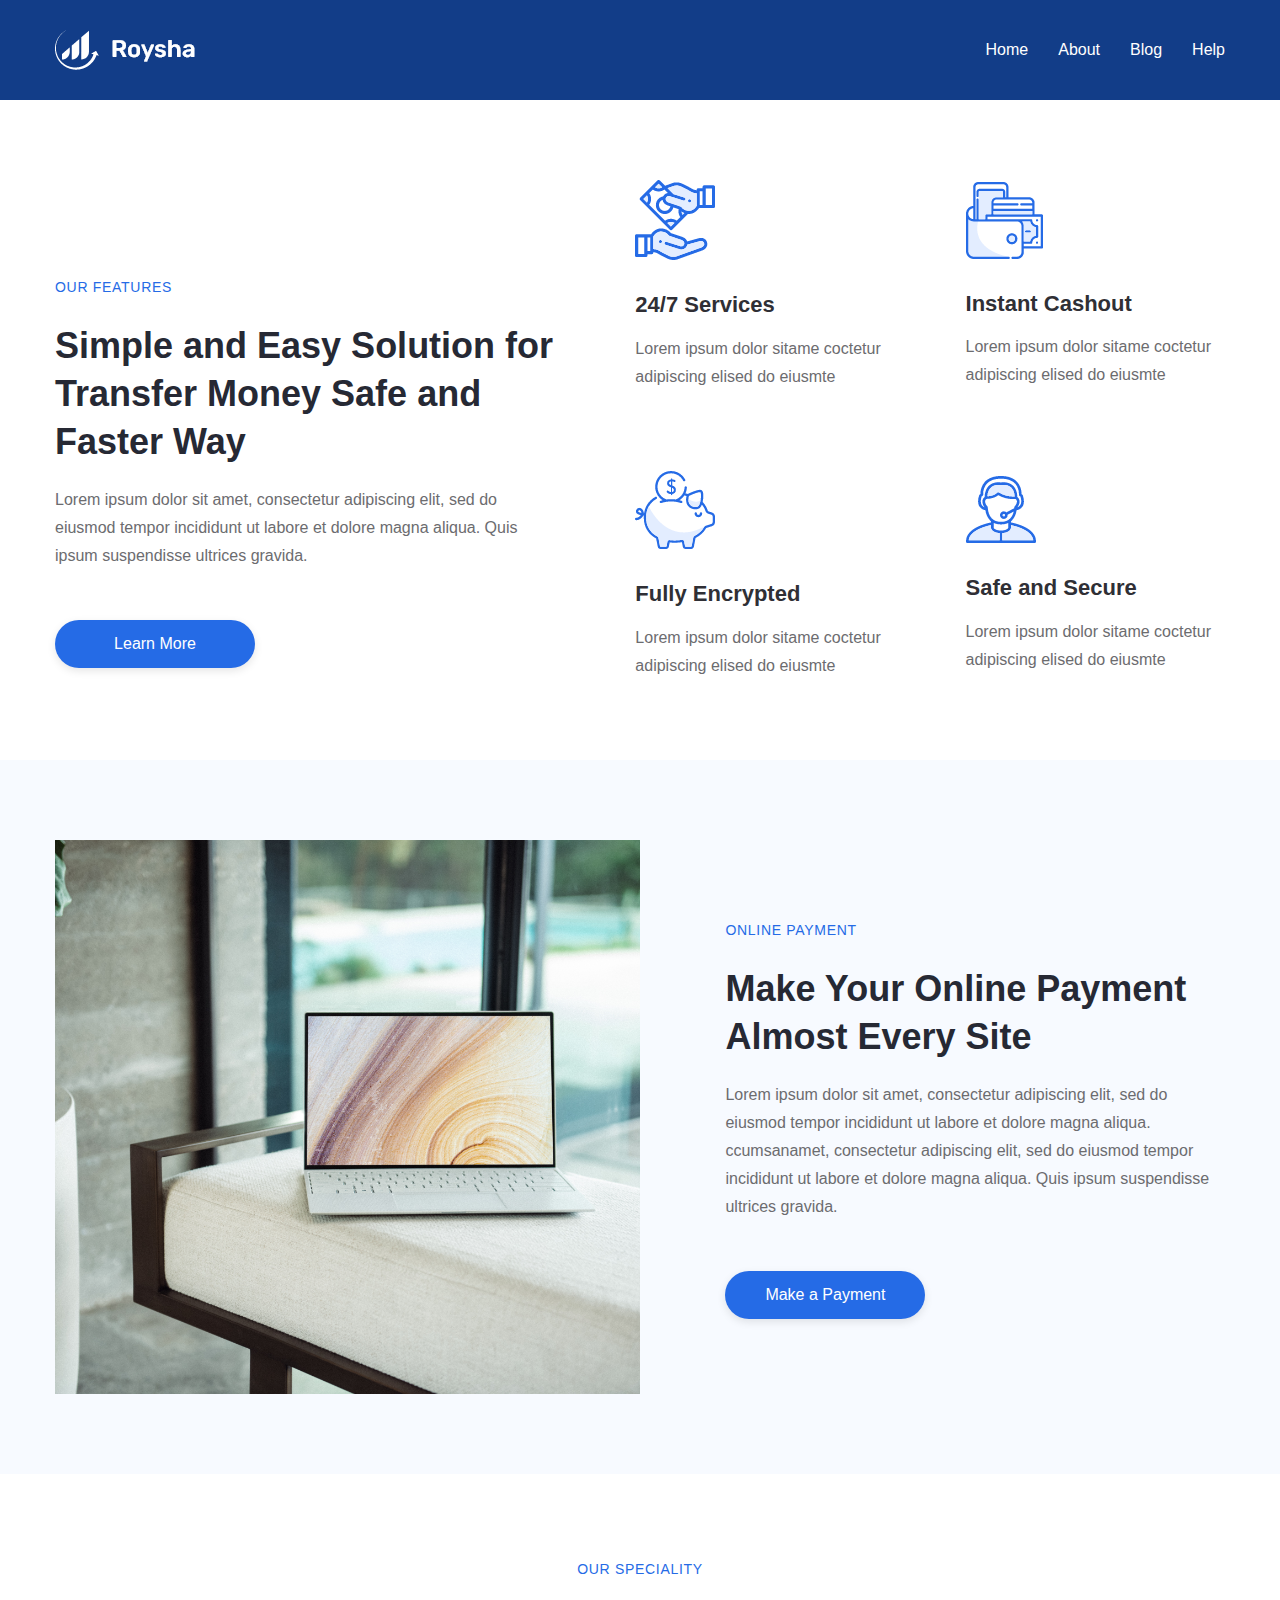
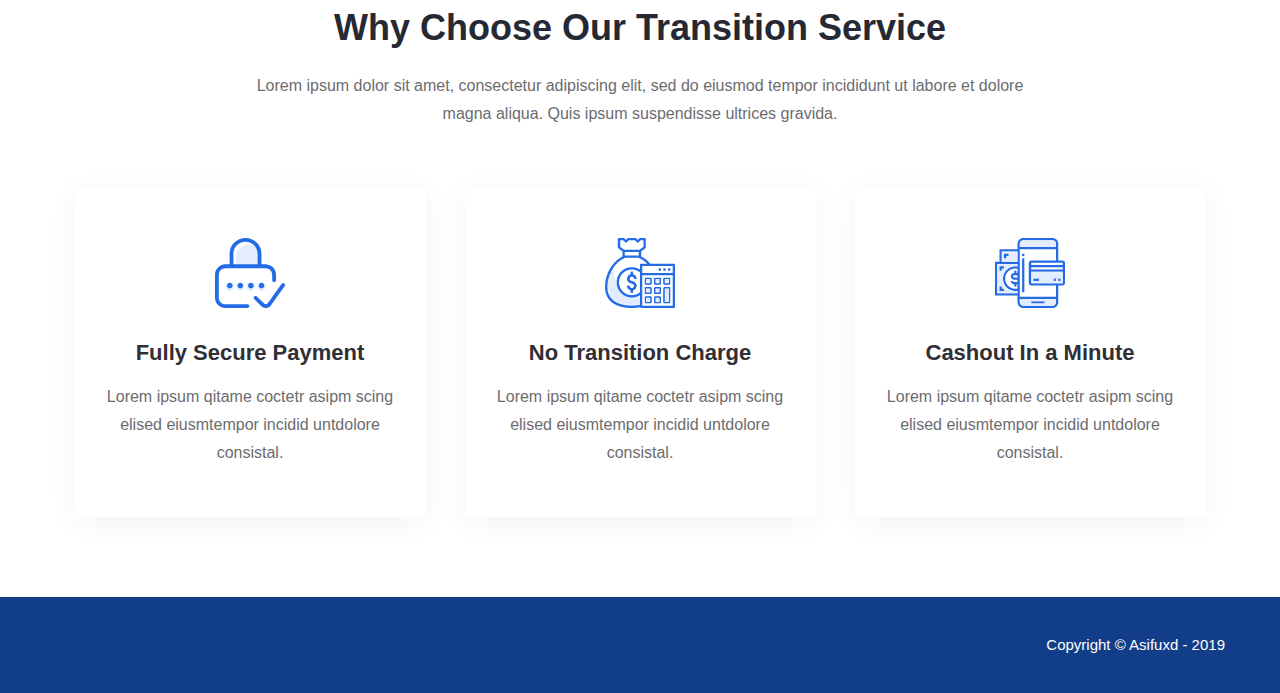
<file: index.html>
<!DOCTYPE html>
<html lang="ja">

<head>
    <meta charset="UTF-8">
    <meta name="viewport" content="width=device-width, initial-scale=1.0">
    <title>Roysha</title>
    <link rel="stylesheet" href="css/ress.min.css">
    <link rel="stylesheet" href="css/style.css">
</head>

<body>
    <header class="header">
        <div class="header__inner">
            <h1 class="header__title"><img src="images/img_logo.png" alt="Roysha"></h1>
            <nav class="g-nav">
                <ul class="g-nav__list">
                    <li class="g-nav__item">
                        <a class="g-nav__link" href="#">Home</a>
                    </li>
                    <li class="g-nav__item">
                        <a class="g-nav__link" href="#">About</a>
                    </li>
                    <li class="g-nav__item">
                        <a class="g-nav__link" href="#">Blog</a>
                    </li>
                    <li class="g-nav__item">
                        <a class="g-nav__link" href="#">Help</a>
                    </li>
                </ul>
            </nav>
        </div>
    </header>

    <main>
        <div class="features">
            <div class="features__inner">
                <section class="features__info media">
                    <p class="media__sub-title">OUR FEATURES</p>
                    <h2 class="media__title">Simple and Easy Solution
                        for Transfer Money Safe
                        and Faster Way</h2>
                    <p>Lorem ipsum dolor sit amet, consectetur adipiscing elit, sed do eiusmod tempor incididunt ut
                        labore
                        et dolore magna
                        aliqua.
                        Quis ipsum suspendisse ultrices gravida.</p>
                    <a class="button" href="#">Learn More</a>
                </section>
                <div class="features__list">
                    <div class="features__item card">
                        <div class="card__icon">
                            <img src="images/ico_card01.png" alt="">
                        </div>
                        <dl class="card__info">
                            <dt class="card__title">24/7 Services</dt>
                            <dd>Lorem ipsum dolor sitame coctetur adipiscing elised do eiusmte</dd>
                        </dl>
                    </div>
                    <div class="features__item card">
                        <div class="card__icon">
                            <img src="images/ico_card02.png" alt="">
                        </div>
                        <dl class="card__info">
                            <dt class="card__title">Instant Cashout</dt>
                            <dd>Lorem ipsum dolor sitame coctetur adipiscing elised do eiusmte</dd>
                        </dl>
                    </div>
                    <div class="features__item card">
                        <div class="card__icon">
                            <img src="images/ico_card03.png" alt="">
                        </div>
                        <dl class="card__info">
                            <dt class="card__title">Fully Encrypted</dt>
                            <dd>Lorem ipsum dolor sitame coctetur adipiscing elised do eiusmte</dd>
                        </dl>
                    </div>
                    <div class="features__item card">
                        <div class="card__icon">
                            <img src="images/ico_card04.png" alt="">
                        </div>
                        <dl class="card__info">
                            <dt class="card__title">Safe and Secure</dt>
                            <dd>Lorem ipsum dolor sitame coctetur adipiscing elised do eiusmte</dd>
                        </dl>
                    </div>
                </div>
            </div>
        </div>

        <div class="payment">
            <div class="payment__inner">
                <div class="payment__img">
                    <img src="images/pic_payment.png" alt="">
                </div>
                <div class="payment__info media">
                    <p class="media__sub-title">ONLINE PAYMENT</p>
                    <h2 class="media__title">Make Your Online Payment Almost Every Site</h2>
                    <p>Lorem ipsum dolor sit amet, consectetur adipiscing elit, sed do eiusmod tempor incididunt ut
                        labore et dolore magna
                        aliqua.

                        ccumsanamet, consectetur adipiscing elit, sed do eiusmod tempor incididunt ut labore et dolore
                        magna aliqua. Quis ipsum
                        suspendisse ultrices gravida.</p>
                    <a href="#" class="button">Make a Payment</a>
                </div>
            </div>
        </div>

        <div class="speciality">
            <div class="speciality__inner">
                <div class="speciality__info media">
                    <p class="media__sub-title">OUR SPECIALITY</p>
                    <h2 class="media__title">Why Choose Our Transition Service</h2>
                    <p>Lorem ipsum dolor sit amet, consectetur adipiscing elit, sed do eiusmod tempor incididunt ut
                        labore et dolore magna
                        aliqua. Quis ipsum suspendisse ultrices gravida.</p>
                </div>
                <div class="speciality__list">
                    <div class="speciality__item card card-shadow">
                        <div class="card__icon">
                            <img src="images/ico_card05.png" alt="">
                        </div>
                        <dl class="card__info">
                            <dt class="card__title">Fully Secure Payment</dt>
                            <dd>Lorem ipsum qitame coctetr asipm scing elised eiusmtempor incidid untdolore consistal.
                            </dd>
                        </dl>
                    </div>
                    <div class="speciality__item card card-shadow">
                        <div class="card__icon">
                            <img src="images/ico_card06.png" alt="">
                        </div>
                        <dl class="card__info">
                            <dt class="card__title">No Transition Charge</dt>
                            <dd>Lorem ipsum qitame coctetr asipm scing elised eiusmtempor incidid untdolore consistal.
                            </dd>
                        </dl>
                    </div>
                    <div class="speciality__item card card-shadow">
                        <div class="card__icon">
                            <img src="images/ico_card07.png" alt="">
                        </div>
                        <dl class="card__info">
                            <dt class="card__title">Cashout In a Minute</dt>
                            <dd>Lorem ipsum qitame coctetr asipm scing elised eiusmtempor incidid untdolore consistal.
                            </dd>
                        </dl>
                    </div>
                </div>
            </div>
        </div>

    </main>
    <footer class="footer">
        <div class="footer__inner">
            <p class="footer__copyright">
                <small>Copyright © Asifuxd - 2019</small>
            </p>
        </div>
    </footer>
</body>

</html>
</file>
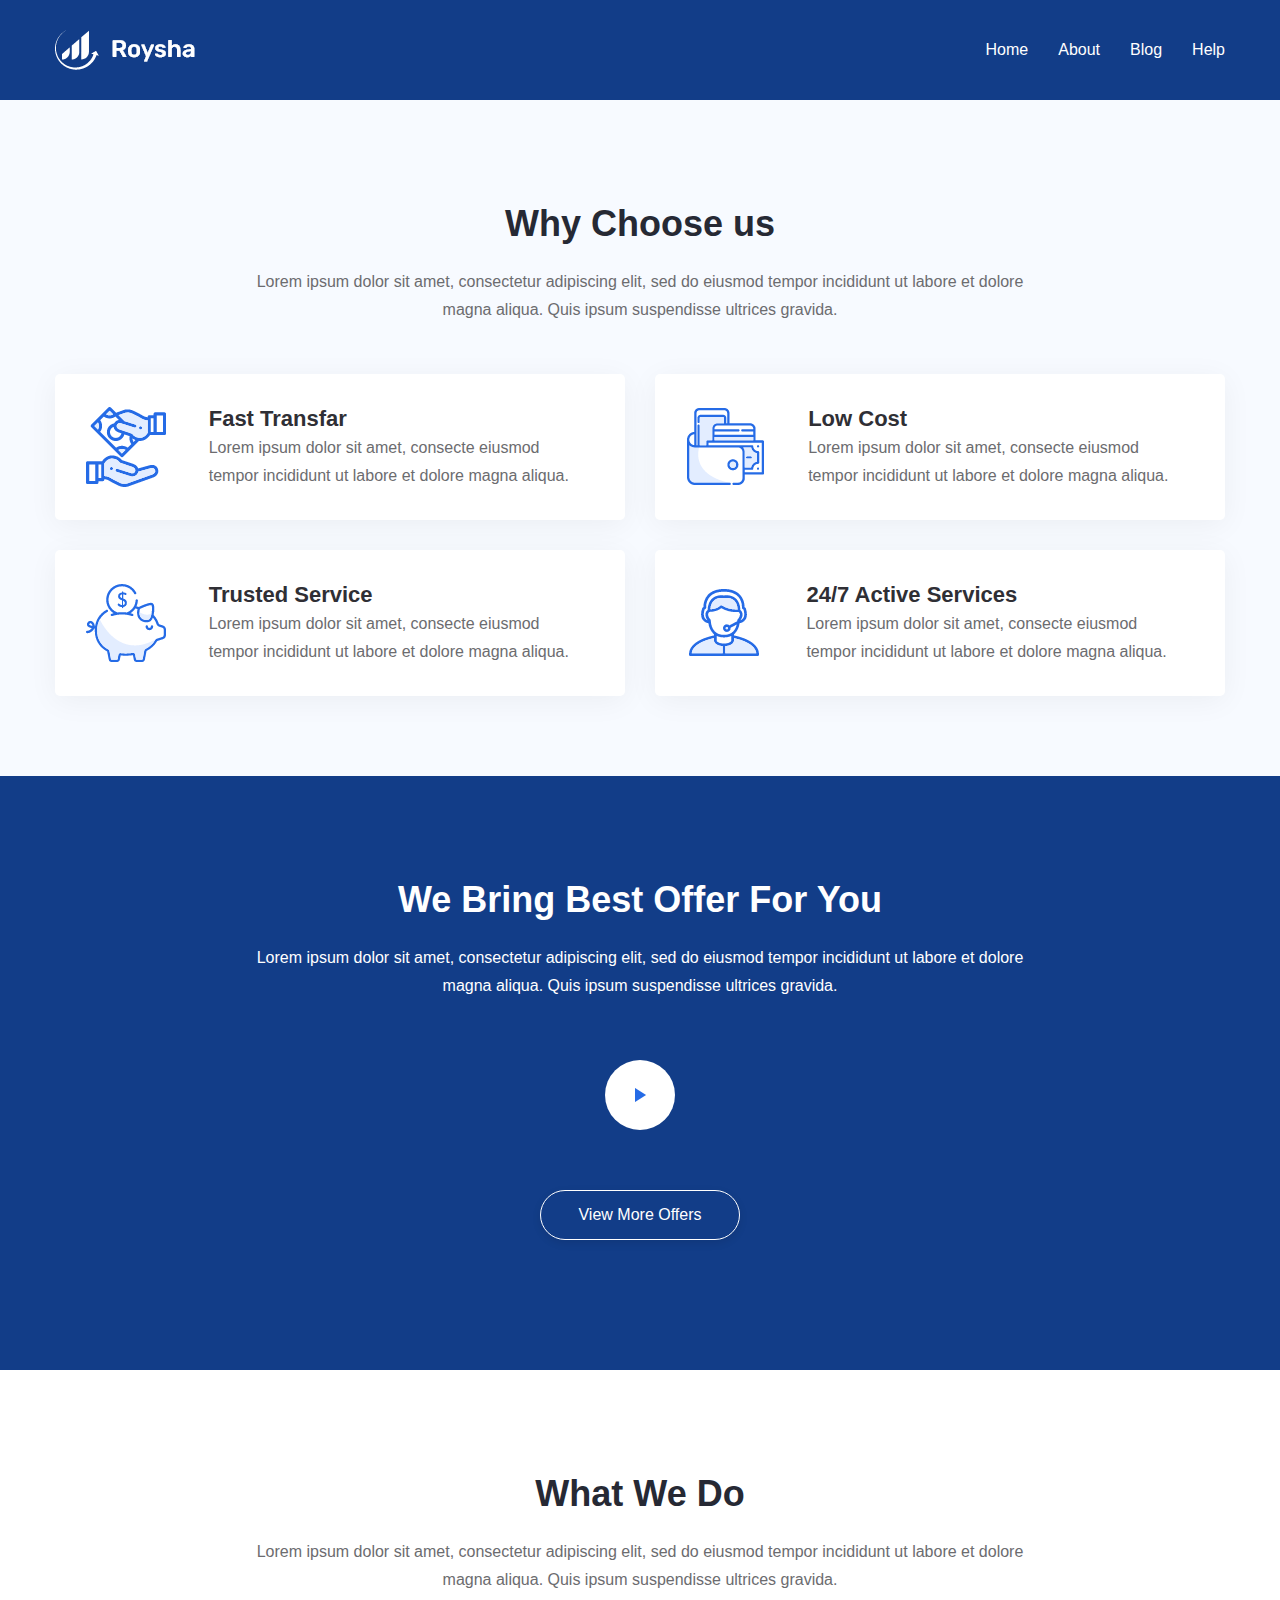
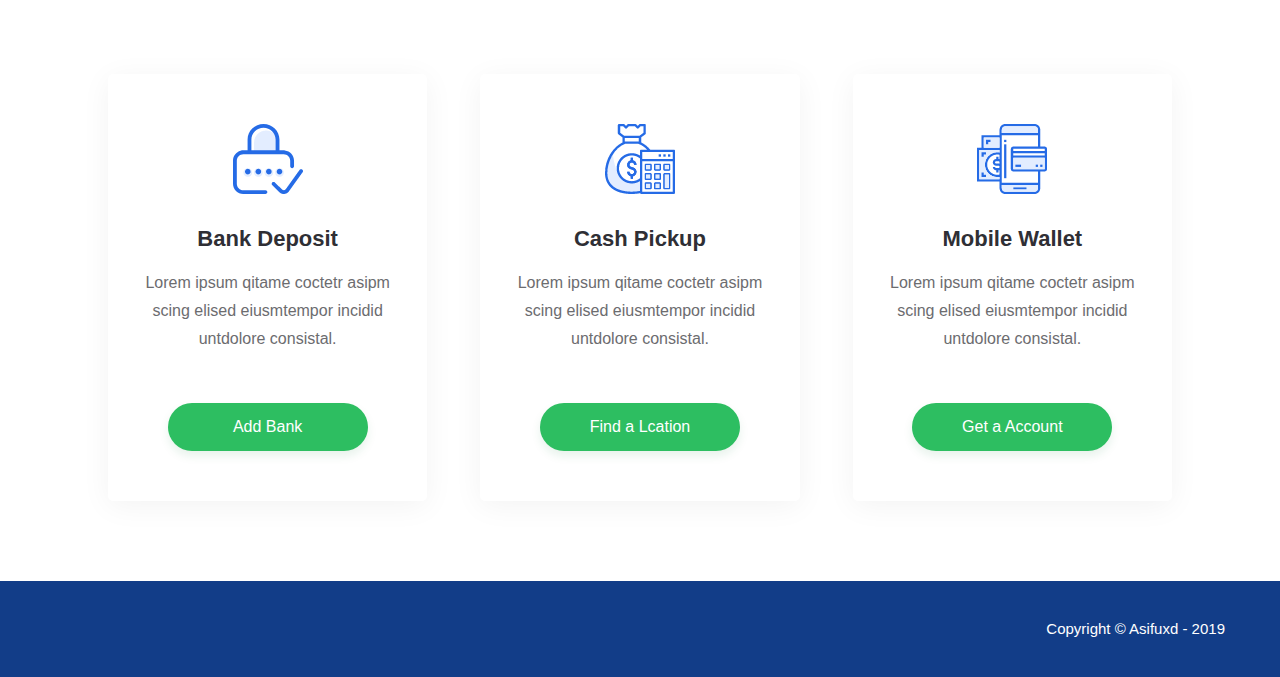
<file: about.html>
<!DOCTYPE html>
<html lang="ja">

<head>
    <meta charset="UTF-8">
    <meta name="viewport" content="width=device-width, initial-scale=1.0">
    <title>Roysha</title>
    <link rel="stylesheet" href="css/ress.min.css">
    <link rel="stylesheet" href="css/style.css">
</head>

<body>
    <header class="header">
        <div class="header__inner">
            <h1 class="header__title"><img src="images/img_logo.png" alt="Roysha"></h1>
            <nav class="g-nav">
                <ul class="g-nav__list">
                    <li class="g-nav__item">
                        <a class="g-nav__link" href="index.html">Home</a>
                    </li>
                    <li class="g-nav__item">
                        <a class="g-nav__link" href="about.html">About</a>
                    </li>
                    <li class="g-nav__item">
                        <a class="g-nav__link" href="#">Blog</a>
                    </li>
                    <li class="g-nav__item">
                        <a class="g-nav__link" href="help.html">Help</a>
                    </li>
                </ul>
            </nav>
        </div>
    </header>

    <main>
        <div class="choose">
            <div class="choose__inner">
                <section class="choose__info media">
                    <h2 class="media__title">Why Choose us</h2>
                    <p>Lorem ipsum dolor sit amet, consectetur adipiscing elit, sed do eiusmod tempor incididunt ut labore et dolore magna aliqua. Quis ipsum suspendisse ultrices gravida.
                    </p>
                </section>
                <div class="choose__list">
                    <div class="choose__item card card-shadow">
                        <div class="card__icon">
                            <img src="images/ico_card01.png" alt="">
                        </div>
                        <dl class="card__info">
                            <dt class="card__title">Fast Transfar</dt>
                            <dd>Lorem ipsum dolor sit amet, consecte eiusmod tempor incididunt ut labore et dolore magna aliqua.</dd>
                        </dl>
                    </div>
                    <div class="choose__item card card-shadow">
                        <div class="card__icon">
                            <img src="images/ico_card02.png" alt="">
                        </div>
                        <dl class="card__info">
                            <dt class="card__title">Low Cost</dt>
                            <dd>Lorem ipsum dolor sit amet, consecte eiusmod tempor incididunt ut labore et dolore magna aliqua.</dd>
                        </dl>
                    </div>
                    <div class="choose__item card card-shadow">
                        <div class="card__icon">
                            <img src="images/ico_card03.png" alt="">
                        </div>
                        <dl class="card__info">
                            <dt class="card__title">Trusted Service</dt>
                            <dd>Lorem ipsum dolor sit amet, consecte eiusmod tempor incididunt ut labore et dolore magna aliqua.</dd>
                        </dl>
                    </div>
                    <div class="choose__item card card-shadow">
                        <div class="card__icon">
                            <img src="images/ico_card04.png" alt="">
                        </div>
                        <dl class="card__info">
                            <dt class="card__title">24/7 Active Services</dt>
                            <dd>Lorem ipsum dolor sit amet, consecte eiusmod tempor incididunt ut labore et dolore magna aliqua.</dd>
                        </dl>
                    </div>
                </div>
            </div>
        </div>

        <div class="bring">
            <div class="bring__inner">
                <section class="bring__info media">
                    <h2 class="media__title">We Bring Best Offer For You</h2>
                    <p>Lorem ipsum dolor sit amet, consectetur adipiscing elit, sed do eiusmod tempor incididunt ut labore et dolore magna aliqua. Quis ipsum suspendisse ultrices gravida.
                    </p>
                    <img src="images/ico_play.png" alt="play">
                    <a class="button" href="#">View More Offers</a>
                </section>
            </div>
        </div>

        <div class="what">
            <div class="what__inner">
                <div class="what__info media">
                    <h2 class="media__title">What We Do</h2>
                    <p>Lorem ipsum dolor sit amet, consectetur adipiscing elit, sed do eiusmod tempor incididunt ut labore et dolore magna aliqua. Quis ipsum suspendisse ultrices gravida.</p>
                </div>
                <div class="what__list">
                    <div class="what__item card card-shadow">
                        <div class="card__icon">
                            <img src="images/ico_card05.png" alt="">
                        </div>
                        <dl class="card__info">
                            <dt class="card__title">Bank Deposit</dt>
                            <dd>Lorem ipsum qitame coctetr asipm scing elised eiusmtempor incidid untdolore consistal.
                            </dd>
                        </dl>
                        <a class="button" href="#">Add Bank</a>
                    </div>
                    <div class="what__item card card-shadow">
                        <div class="card__icon">
                            <img src="images/ico_card06.png" alt="">
                        </div>
                        <dl class="card__info">
                            <dt class="card__title">Cash Pickup</dt>
                            <dd>Lorem ipsum qitame coctetr asipm scing elised eiusmtempor incidid untdolore consistal.
                            </dd>
                        </dl>
                        <a class="button" href="#">Find a Lcation</a>
                    </div>
                    <div class="what__item card card-shadow">
                        <div class="card__icon">
                            <img src="images/ico_card07.png" alt="">
                        </div>
                        <dl class="card__info">
                            <dt class="card__title">Mobile Wallet</dt>
                            <dd>Lorem ipsum qitame coctetr asipm scing elised eiusmtempor incidid untdolore consistal.
                            </dd>
                        </dl>
                        <a class="button" href="#">Get a Account</a>
                    </div>
                </div>
            </div>
        </div>

    </main>
    <footer class="footer">
        <div class="footer__inner">
            <p class="footer__copyright">
                <small>Copyright © Asifuxd - 2019</small>
            </p>
        </div>
    </footer>
</body>

</html>
</file>
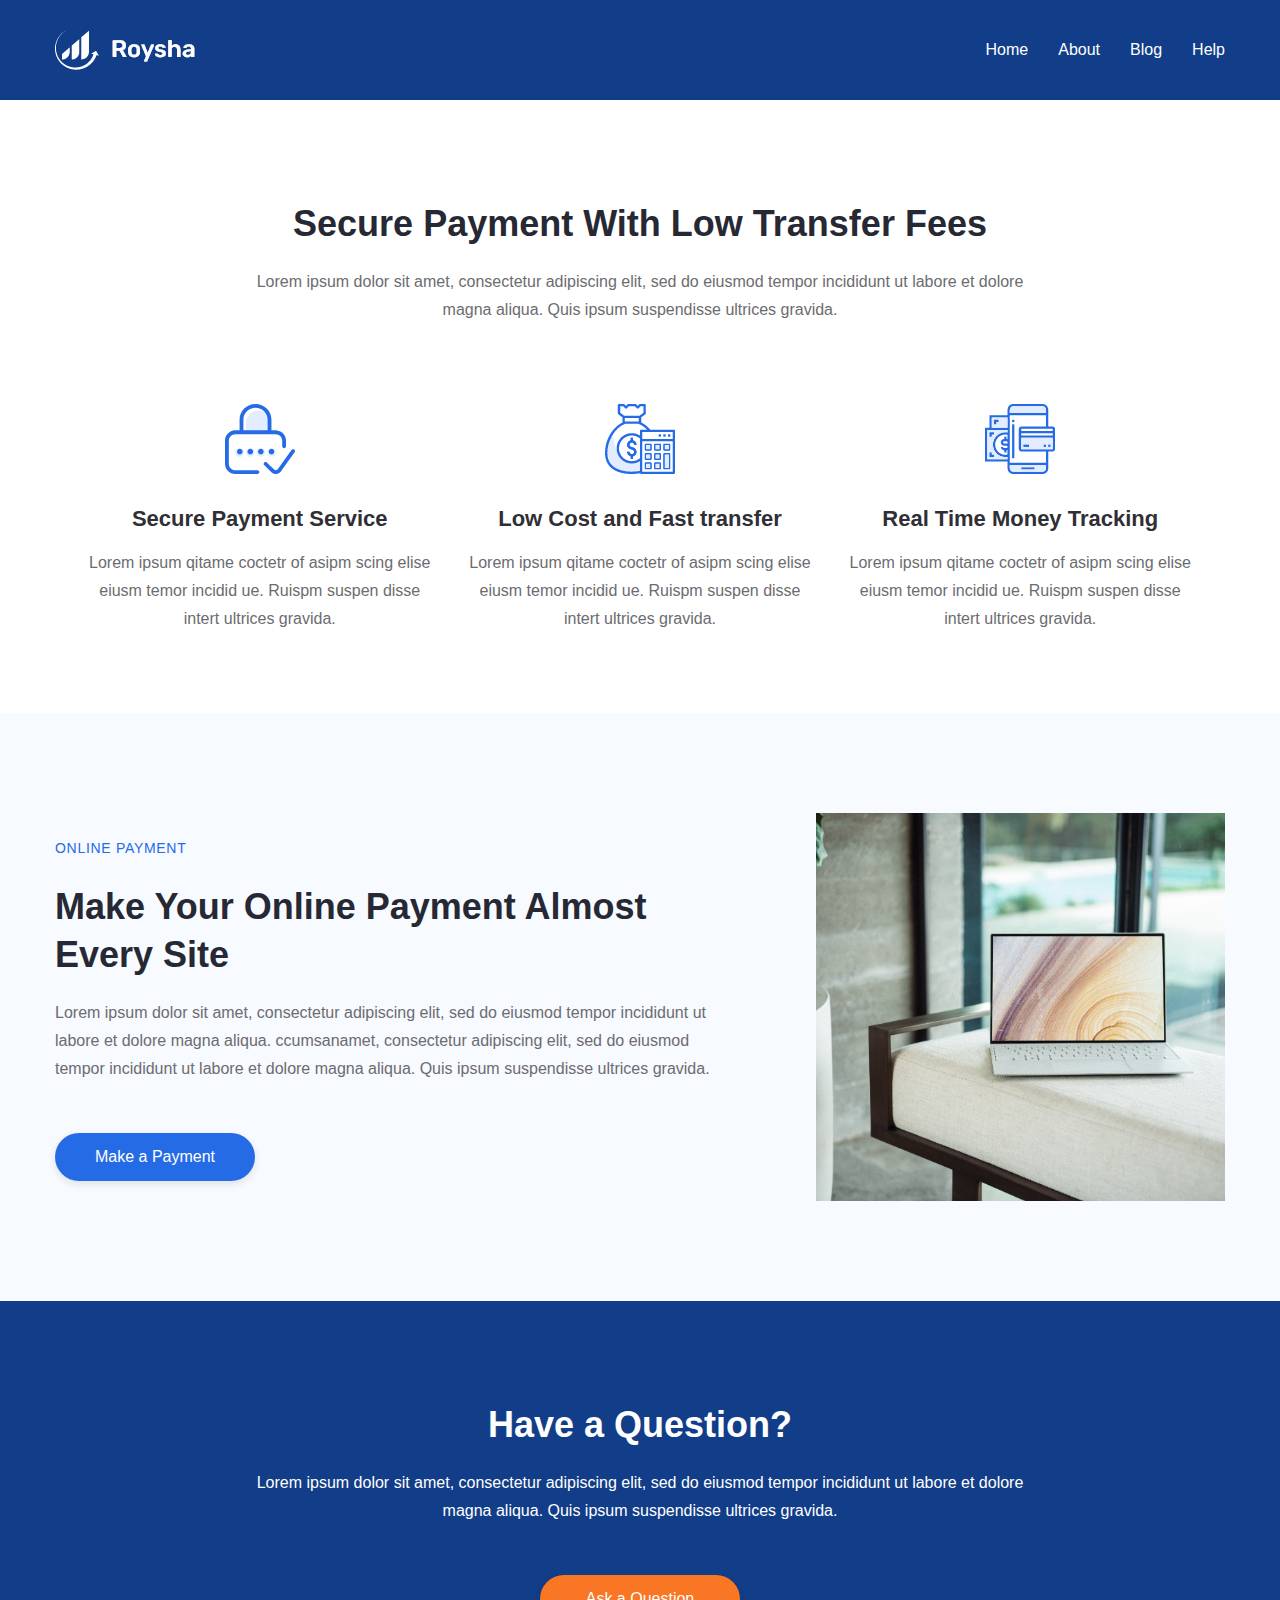
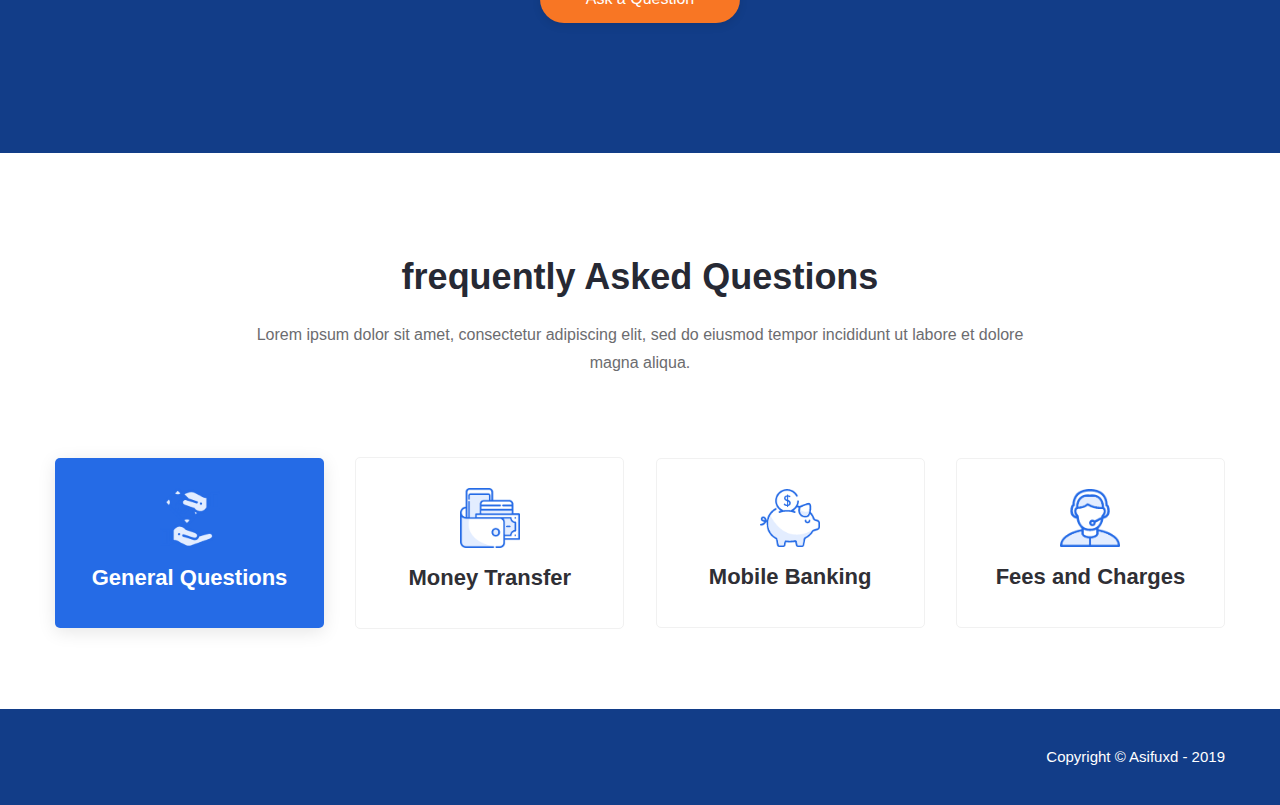
<file: help.html>
<!DOCTYPE html>
<html lang="ja">

<head>
    <meta charset="UTF-8">
    <meta name="viewport" content="width=device-width, initial-scale=1.0">
    <title>Roysha</title>
    <link rel="stylesheet" href="css/ress.min.css">
    <link rel="stylesheet" href="css/style.css">
</head>

<body>
    <header class="header">
        <div class="header__inner">
            <h1 class="header__title"><img src="images/img_logo.png" alt="Roysha"></h1>
            <nav class="g-nav">
                <ul class="g-nav__list">
                    <li class="g-nav__item">
                        <a class="g-nav__link" href="index.html">Home</a>
                    </li>
                    <li class="g-nav__item">
                        <a class="g-nav__link" href="about.html">About</a>
                    </li>
                    <li class="g-nav__item">
                        <a class="g-nav__link" href="#">Blog</a>
                    </li>
                    <li class="g-nav__item">
                        <a class="g-nav__link" href="help.html">Help</a>
                    </li>
                </ul>
            </nav>
        </div>
    </header>

    <main>
        <div class="secure">
            <div class="secure__inner">
                <div class="secure__info media">
                    <h2 class="media__title">Secure Payment With Low Transfer Fees</h2>
                    <p>Lorem ipsum dolor sit amet, consectetur adipiscing elit, sed do eiusmod tempor incididunt ut labore et dolore magna aliqua. Quis ipsum suspendisse ultrices gravida. </p>
                </div>
                <div class="secure__list">
                    <div class="secure__item card">
                        <div class="card__icon">
                            <img src="images/ico_card05.png" alt="">
                        </div>
                        <dl class="card__info">
                            <dt class="card__title">Secure Payment Service</dt>
                            <dd>Lorem ipsum qitame coctetr of asipm scing elise eiusm temor incidid ue. Ruispm suspen disse intert ultrices gravida. 
                            </dd>
                        </dl>
                </div>
                    <div class="secure__item card">
                        <div class="card__icon">
                            <img src="images/ico_card06.png" alt="">
                        </div>
                        <dl class="card__info">
                            <dt class="card__title">Low Cost and Fast transfer</dt>
                            <dd>Lorem ipsum qitame coctetr of asipm scing elise eiusm temor incidid ue. Ruispm suspen disse intert ultrices gravida. 
                            </dd>
                        </dl>
                    </div>
                    <div class="secure__item card">
                        <div class="card__icon">
                            <img src="images/ico_card07.png" alt="">
                        </div>
                        <dl class="card__info">
                            <dt class="card__title">Real Time Money Tracking</dt>
                            <dd>Lorem ipsum qitame coctetr of asipm scing elise eiusm temor incidid ue. Ruispm suspen disse intert ultrices gravida. 
                            </dd>
                        </dl>
                    </div>
                </div>
            </div>
        </div>

        <div class="payment payment-help">
            <div class="payment__inner">
                <div class="payment__img">
                    <img src="images/pic_payment.png" alt="">
                </div>
                <div class="payment__info media">
                    <p class="media__sub-title">ONLINE PAYMENT</p>
                    <h2 class="media__title">Make Your Online Payment Almost Every Site</h2>
                    <p>Lorem ipsum dolor sit amet, consectetur adipiscing elit, sed do eiusmod tempor incididunt ut
                        labore et dolore magna
                        aliqua.

                        ccumsanamet, consectetur adipiscing elit, sed do eiusmod tempor incididunt ut labore et dolore
                        magna aliqua. Quis ipsum
                        suspendisse ultrices gravida.</p>
                    <a href="#" class="button">Make a Payment</a>
                </div>
            </div>
        </div>

        <div class="question">
            <div class="question__inner">
                <section class="question__info media">
                    <h2 class="media__title">Have a Question?</h2>
                    <p>Lorem ipsum dolor sit amet, consectetur adipiscing elit, sed do eiusmod tempor incididunt ut labore et dolore magna aliqua. Quis ipsum suspendisse ultrices gravida. </p>
                    <a class="button" href="#">Ask a Question</a>
                </section>
            </div>
        </div>

        <div class="frequently">
            <div class="frequently__inner">
                <section class="frequently__info media">
                    <h2 class="media__title">frequently Asked Questions</h2>
                    <p>Lorem ipsum dolor sit amet, consectetur adipiscing elit, sed do eiusmod tempor incididunt ut labore et dolore magna aliqua.</p>
                </section>
                <div class="frequently__list">
                    <div class="frequently__item card card-line">
                        <div class="card__icon">
                            <img src="images/ico_card01.png" alt="">
                        </div>
                        <p class="card__title">General Questions</p>
                    </div>
                    <div class="frequently__item card card-line">
                        <div class="card__icon">
                            <img src="images/ico_card02.png" alt="">
                        </div>
                        <p class="card__title">Money Transfer</p>
                    </div>
                    <div class="frequently__item card card-line">
                        <div class="card__icon">
                            <img src="images/ico_card03.png" alt="">
                        </div>
                        <p class="card__title">Mobile Banking</p>
                    </div>
                    <div class="frequently__item card card-line">
                        <div class="card__icon">
                            <img src="images/ico_card04.png" alt="">
                        </div>
                        <p class="card__title">Fees and Charges</p>
                    </div>
                </div>
            </div>
        </div>
    </main>
    <footer class="footer">
        <div class="footer__inner">
            <p class="footer__copyright">
                <small>Copyright © Asifuxd - 2019</small>
            </p>
        </div>
    </footer>
</body>

</html>
</file>
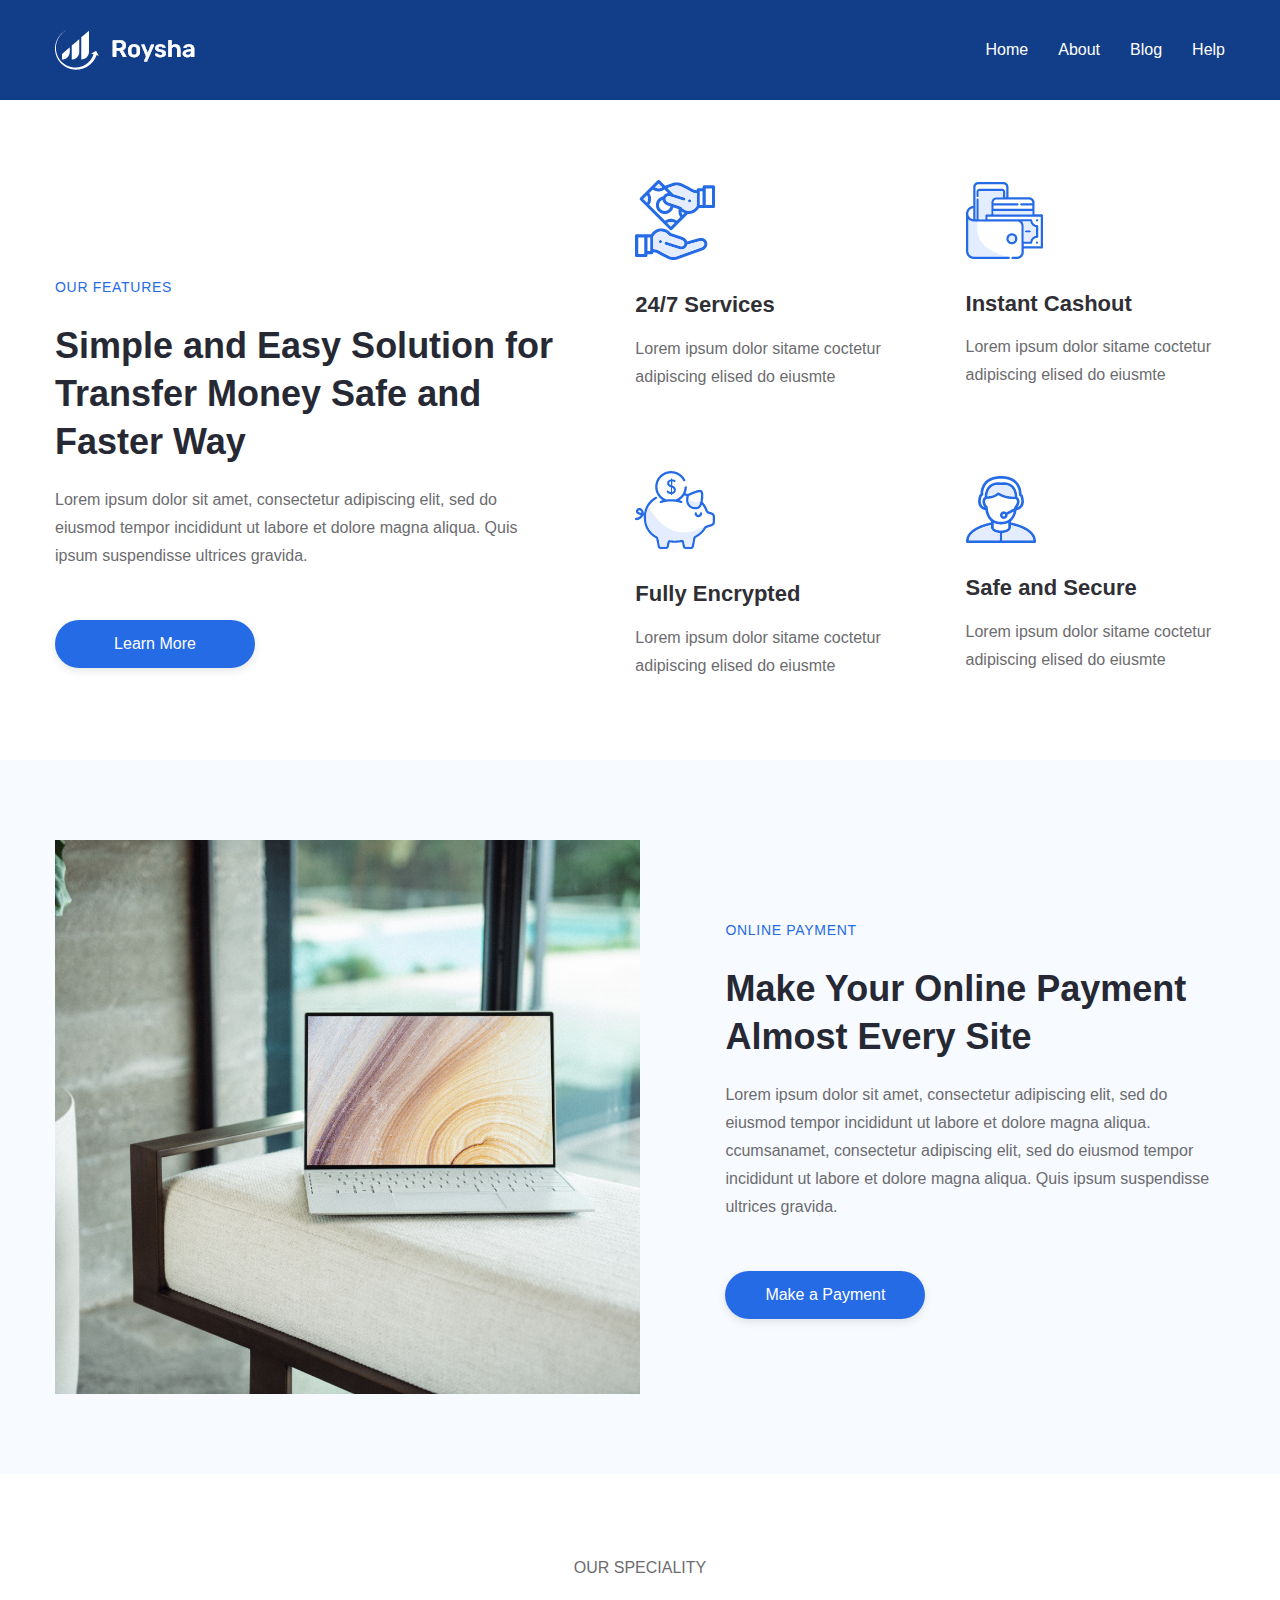
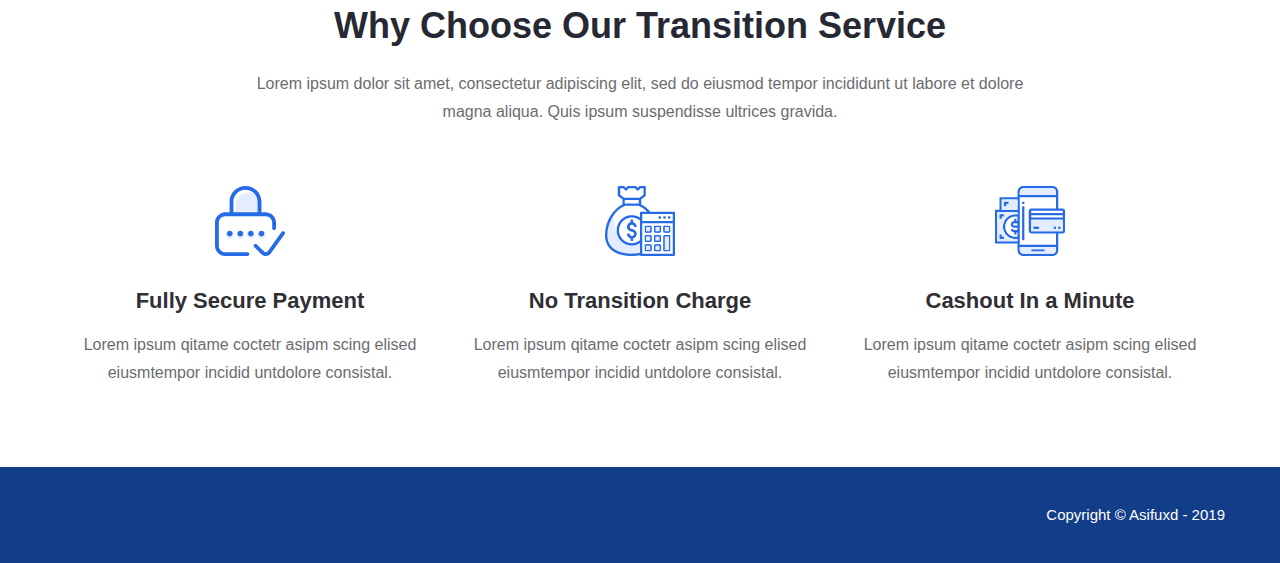
<file: imdex.html>
<!DOCTYPE html>
<html lang="ja">

<head>
    <meta charset="UTF-8">
    <meta name="viewport" content="width=device-width, initial-scale=1.0">
    <title>Roysha</title>
    <link rel="stylesheet" href="css/ress.min.css">
    <link rel="stylesheet" href="css/style.css">
</head>

<body>
    <header class="header">
        <div class="header__inner">
            <h1 class="header__title"><img src="images/img_logo.png" alt="Roysha"></h1>
            <nav class="g-nav">
                <ul class="g-nav__list">
                    <li class="g-nav__item">
                        <a class="g-nav__link" href="#">Home</a>
                    </li>
                    <li class="g-nav__item">
                        <a class="g-nav__link" href="#">About</a>
                    </li>
                    <li class="g-nav__item">
                        <a class="g-nav__link" href="#">Blog</a>
                    </li>
                    <li class="g-nav__item">
                        <a class="g-nav__link" href="#">Help</a>
                    </li>
                </ul>
            </nav>
        </div>
    </header>

    <main>
        <div class="features">
            <div class="features__inner">
                <section class="features__info media">
                    <p class="media__sub-title">OUR FEATURES</p>
                    <h2 class="media__title">Simple and Easy Solution
                        for Transfer Money Safe
                        and Faster Way</h2>
                    <p>Lorem ipsum dolor sit amet, consectetur adipiscing elit, sed do eiusmod tempor incididunt ut
                        labore
                        et dolore magna
                        aliqua.
                        Quis ipsum suspendisse ultrices gravida.</p>
                    <a class="button" href="#">Learn More</a>
                </section>
                <div class="features__list">
                    <div class="features__item card">
                        <div class="card__icon">
                            <img src="images/ico_card01.png" alt="">
                        </div>
                        <dl class="card__info">
                            <dt class="card__title">24/7 Services</dt>
                            <dd>Lorem ipsum dolor sitame coctetur adipiscing elised do eiusmte</dd>
                        </dl>
                    </div>
                    <div class="features__item card">
                        <div class="card__icon">
                            <img src="images/ico_card02.png" alt="">
                        </div>
                        <dl class="card__info">
                            <dt class="card__title">Instant Cashout</dt>
                            <dd>Lorem ipsum dolor sitame coctetur adipiscing elised do eiusmte</dd>
                        </dl>
                    </div>
                    <div class="features__item card">
                        <div class="card__icon">
                            <img src="images/ico_card03.png" alt="">
                        </div>
                        <dl class="card__info">
                            <dt class="card__title">Fully Encrypted</dt>
                            <dd>Lorem ipsum dolor sitame coctetur adipiscing elised do eiusmte</dd>
                        </dl>
                    </div>
                    <div class="features__item card">
                        <div class="card__icon">
                            <img src="images/ico_card04.png" alt="">
                        </div>
                        <dl class="card__info">
                            <dt class="card__title">Safe and Secure</dt>
                            <dd>Lorem ipsum dolor sitame coctetur adipiscing elised do eiusmte</dd>
                        </dl>
                    </div>
                </div>
            </div>
        </div>

        <div class="payment">
            <div class="payment__inner">
                <div class="payment__img">
                    <img src="images/pic_payment.png" alt="">
                </div>
                <div class="payment__info media">
                    <p class="media__sub-title">ONLINE PAYMENT</p>
                    <h2 class="media__title">Make Your Online Payment Almost Every Site</h2>
                    <p>Lorem ipsum dolor sit amet, consectetur adipiscing elit, sed do eiusmod tempor incididunt ut
                        labore et dolore magna
                        aliqua.

                        ccumsanamet, consectetur adipiscing elit, sed do eiusmod tempor incididunt ut labore et dolore
                        magna aliqua. Quis ipsum
                        suspendisse ultrices gravida.</p>
                    <a href="#" class="button">Make a Payment</a>
                </div>
            </div>
        </div>

        <div class="speciality">
            <div class="speciality__inner">
                <div class="speciality__info media">
                    <p class="meida__sub-title">OUR SPECIALITY</p>
                    <h2 class="media__title">Why Choose Our Transition Service</h2>
                    <p>Lorem ipsum dolor sit amet, consectetur adipiscing elit, sed do eiusmod tempor incididunt ut
                        labore et dolore magna
                        aliqua. Quis ipsum suspendisse ultrices gravida.</p>
                </div>
                <div class="speciality__list">
                    <div class="speciality__item card">
                        <div class="card__icon">
                            <img src="images/ico_card05.png" alt="">
                        </div>
                        <dl class="card__info">
                            <dt class="card__title">Fully Secure Payment</dt>
                            <dd>Lorem ipsum qitame coctetr asipm scing elised eiusmtempor incidid untdolore consistal.
                            </dd>
                        </dl>
                    </div>
                    <div class="speciality__item card">
                        <div class="card__icon">
                            <img src="images/ico_card06.png" alt="">
                        </div>
                        <dl class="card__info">
                            <dt class="card__title">No Transition Charge</dt>
                            <dd>Lorem ipsum qitame coctetr asipm scing elised eiusmtempor incidid untdolore consistal.
                            </dd>
                        </dl>
                    </div>
                    <div class="speciality__item card">
                        <div class="card__icon">
                            <img src="images/ico_card07.png" alt="">
                        </div>
                        <dl class="card__info">
                            <dt class="card__title">Cashout In a Minute</dt>
                            <dd>Lorem ipsum qitame coctetr asipm scing elised eiusmtempor incidid untdolore consistal.
                            </dd>
                        </dl>
                    </div>
                </div>
            </div>
        </div>

    </main>
    <footer class="footer">
        <div class="footer__inner">
            <p class="footer__copyright">
                <small>Copyright © Asifuxd - 2019</small>
            </p>
        </div>
    </footer>
</body>

</html>
</file>
<file: css/style.css>
/*base
-------------------------------------------------*/
body {
  color: #6c6c6f;
  font-size: 16px;
  font-family: Helvetica, Arial, sans-serif;
  line-height: 1.75;
}

img {
  max-width: 100%;
  height: auto;
  vertical-align: bottom;
}

ul {
  list-style-type: none;
}

a {
  text-decoration: none;
  color: #fff;
}

/*media
--------------------------------------------------------*/
.media__sub-title {
  font-size: 14px;
  color: #256BE6;
  line-height: 2.14286;
  letter-spacing: 0.05em;
}

.media__title {
  color: #262934;
  font-size: 36px;
  line-height: 1.33333;
  font-weight: bold;
  margin: 20px 0;
}

.button {
  display: inline-block;
  width: 200px;
  margin-top: 50px;
  -webkit-box-shadow: rgba(0, 0, 0, 0.1) 0 3px 8px;
          box-shadow: rgba(0, 0, 0, 0.1) 0 3px 8px;
  border-radius: 28.5px;
  padding: 12px 0;
  text-align: center;
  background-color: #256BE6;
  letter-spacing: 0.025;
  line-height: 1.5;
}

.card {
  background-color: #fff;
  border-radius: 5px;
}

.card__icon {
  margin-bottom: 15px;
}

.card__title {
  color: #2f2f35;
  font-size: 22px;
  font-weight: bold;
  line-height: 2.72727;
}

.card-shadow {
  padding: 50px 25px;
  -webkit-box-shadow: 0 5px 30px rgba(0, 0, 0, 0.05);
          box-shadow: 0 5px 30px rgba(0, 0, 0, 0.05);
}

/*header
-----------------------------------------------------*/
.header {
  padding: 30px 0;
  background-color: #123d88;
}

.header__inner {
  width: 92%;
  max-width: 1170px;
  margin: 0 auto;
  display: -webkit-box;
  display: -ms-flexbox;
  display: flex;
  -ms-flex-wrap: wrap;
      flex-wrap: wrap;
  -webkit-box-pack: justify;
      -ms-flex-pack: justify;
          justify-content: space-between;
  -webkit-box-align: center;
      -ms-flex-align: center;
          align-items: center;
}

.header__title {
  line-height: 1;
}

/*g-nav*/
.g-nav__list {
  display: -webkit-box;
  display: -ms-flexbox;
  display: flex;
  -ms-flex-wrap: wrap;
      flex-wrap: wrap;
  -webkit-box-pack: justify;
      -ms-flex-pack: justify;
          justify-content: space-between;
  -webkit-box-align: center;
      -ms-flex-align: center;
          align-items: center;
}

.g-nav__item {
  margin-left: 30px;
}

.g-nav__link {
  color: #fff;
}

/*main
----------------------------------------------*/
/*features*/
.features {
  padding: 40px 0;
}

.features__inner {
  width: 92%;
  max-width: 1170px;
  margin: 0 auto;
  display: -webkit-box;
  display: -ms-flexbox;
  display: flex;
  -ms-flex-wrap: wrap;
      flex-wrap: wrap;
  -webkit-box-pack: justify;
      -ms-flex-pack: justify;
          justify-content: space-between;
  -webkit-box-align: center;
      -ms-flex-align: center;
          align-items: center;
}

.features__info {
  width: 42.7%;
  margin-top: 80px;
}

.features__list {
  width: 50.4%;
  display: -webkit-box;
  display: -ms-flexbox;
  display: flex;
  -ms-flex-wrap: wrap;
      flex-wrap: wrap;
  -webkit-box-pack: justify;
      -ms-flex-pack: justify;
          justify-content: space-between;
  -webkit-box-align: center;
      -ms-flex-align: center;
          align-items: center;
}

.features__item {
  width: 44%;
  margin: 40px 0;
}

/*payment*/
.payment {
  background-color: #F7FAFF;
  padding: 80px 0;
}

.payment__inner {
  width: 92%;
  max-width: 1170px;
  margin: 0 auto;
  display: -webkit-box;
  display: -ms-flexbox;
  display: flex;
  -ms-flex-wrap: wrap;
      flex-wrap: wrap;
  -webkit-box-pack: justify;
      -ms-flex-pack: justify;
          justify-content: space-between;
  -webkit-box-align: center;
      -ms-flex-align: center;
          align-items: center;
}

.payment__img {
  width: 50.4%;
}

.payment__info {
  width: 42.7%;
  margin: 40px 0;
}

/*speciality*/
.speciality {
  padding: 80px 0;
}

.speciality__inner {
  width: 92%;
  max-width: 1170px;
  margin: 0 auto;
}

.speciality__info {
  width: 770px;
  margin: 0 auto;
  text-align: center;
}

.speciality__list {
  display: -webkit-box;
  display: -ms-flexbox;
  display: flex;
  -ms-flex-wrap: wrap;
      flex-wrap: wrap;
  -webkit-box-pack: justify;
      -ms-flex-pack: justify;
          justify-content: space-between;
  -webkit-box-align: center;
      -ms-flex-align: center;
          align-items: center;
  -ms-flex-pack: distribute;
      justify-content: space-around;
  margin-top: 60px;
}

.speciality__item {
  width: 30%;
  text-align: center;
}

/*choose*/
.choose {
  background-color: #F7FAFF;
  padding: 80px 0;
}

.choose__inner {
  width: 92%;
  max-width: 1170px;
  margin: 0 auto;
}

.choose__info {
  width: 770px;
  margin: 0 auto;
  text-align: center;
  margin-bottom: 20px;
}

.choose__list {
  display: -webkit-box;
  display: -ms-flexbox;
  display: flex;
  -ms-flex-wrap: wrap;
      flex-wrap: wrap;
  -webkit-box-pack: justify;
      -ms-flex-pack: justify;
          justify-content: space-between;
  -webkit-box-align: center;
      -ms-flex-align: center;
          align-items: center;
}

.choose__item {
  width: 48.7%;
  margin-top: 30px;
  padding: 30px 10px;
  display: -webkit-box;
  display: -ms-flexbox;
  display: flex;
  -ms-flex-wrap: wrap;
      flex-wrap: wrap;
  -webkit-box-pack: justify;
      -ms-flex-pack: justify;
          justify-content: space-between;
  -webkit-box-align: center;
      -ms-flex-align: center;
          align-items: center;
  -ms-flex-pack: distribute;
      justify-content: space-around;
}

.choose__item .card__icon {
  margin: 0;
}

.choose__item dl {
  width: 70%;
}

.choose__item dl dt {
  line-height: 1.36364;
}

.bring {
  padding: 80px 0;
  background-color: #123d88;
}

.bring__inner {
  width: 92%;
  max-width: 1170px;
  margin: 0 auto;
}

.bring__info {
  width: 770px;
  margin: 0 auto;
  text-align: center;
  margin-bottom: 50px;
  color: #fff;
}

.bring__info .media__title {
  color: #fff;
}

.bring img {
  display: block;
  margin: 60px auto 10px;
}

.bring .button {
  background-color: transparent;
  border: 1px solid #fff;
}

.what {
  padding: 80px 0;
}

.what__inner {
  width: 92%;
  max-width: 1170px;
  margin: 0 auto;
}

.what__info {
  width: 770px;
  margin: 0 auto;
  text-align: center;
  margin-bottom: 80px;
}

.what__list {
  display: -webkit-box;
  display: -ms-flexbox;
  display: flex;
  -ms-flex-wrap: wrap;
      flex-wrap: wrap;
  -webkit-box-pack: justify;
      -ms-flex-pack: justify;
          justify-content: space-between;
  -webkit-box-align: center;
      -ms-flex-align: center;
          align-items: center;
  -webkit-box-pack: space-evenly;
      -ms-flex-pack: space-evenly;
          justify-content: space-evenly;
}

.what__item {
  width: 27.3%;
  text-align: center;
}

.what__item .button {
  background-color: #2DBE61;
  -webkit-box-shadow: 0 5px 10px rgba(22, 132, 61, 0.1);
          box-shadow: 0 5px 10px rgba(22, 132, 61, 0.1);
}

.secure {
  padding: 80px 0;
}

.secure__inner {
  width: 92%;
  max-width: 1170px;
  margin: 0 auto;
}

.secure__info {
  width: 770px;
  margin: 0 auto;
  text-align: center;
  margin-bottom: 80px;
}

.secure__list {
  display: -webkit-box;
  display: -ms-flexbox;
  display: flex;
  -ms-flex-wrap: wrap;
      flex-wrap: wrap;
  -webkit-box-pack: justify;
      -ms-flex-pack: justify;
          justify-content: space-between;
  -webkit-box-align: center;
      -ms-flex-align: center;
          align-items: center;
  -webkit-box-pack: space-evenly;
      -ms-flex-pack: space-evenly;
          justify-content: space-evenly;
}

.secure__item {
  width: 30%;
  text-align: center;
}

.payment-help .payment__inner {
  -webkit-box-orient: horizontal;
  -webkit-box-direction: reverse;
      -ms-flex-direction: row-reverse;
          flex-direction: row-reverse;
}

.payment-help .payment__img {
  width: 35%;
}

.payment-help .payment__info {
  width: 57.2%;
}

.question {
  padding: 80px 0;
  background-color: #123d88;
}

.question__inner {
  width: 92%;
  max-width: 1170px;
  margin: 0 auto;
}

.question__info {
  width: 770px;
  margin: 0 auto;
  text-align: center;
  margin-bottom: 50px;
  color: #fff;
}

.question__info .media__title {
  color: #fff;
}

.question .button {
  background-color: #F87624;
}

.frequently {
  padding: 80px 0;
}

.frequently__inner {
  width: 92%;
  max-width: 1170px;
  margin: 0 auto;
}

.frequently__info {
  width: 770px;
  margin: 0 auto;
  text-align: center;
  margin-bottom: 20px;
}

.frequently__list {
  display: -webkit-box;
  display: -ms-flexbox;
  display: flex;
  -ms-flex-wrap: wrap;
      flex-wrap: wrap;
  -webkit-box-pack: justify;
      -ms-flex-pack: justify;
          justify-content: space-between;
  -webkit-box-align: center;
      -ms-flex-align: center;
          align-items: center;
}

.frequently__item {
  margin-top: 60px;
  border: 1px solid #F1F1F1;
  width: 23%;
  padding: 30px 20px 20px;
  text-align: center;
}

.frequently__item:first-child {
  background-color: #256BE6;
  border: none;
  -webkit-box-shadow: rgba(0, 0, 0, 0.1) 0 4px 18px;
          box-shadow: rgba(0, 0, 0, 0.1) 0 4px 18px;
}

.frequently__item:first-child .card__title {
  color: #fff;
}

.frequently__item .card__icon {
  width: 60px;
  margin: 0 auto;
}

/*footer
-----------------------------------------*/
.footer {
  background-color: #123d88;
  padding: 30px 0;
  text-align: right;
}

.footer__inner {
  width: 92%;
  max-width: 1170px;
  margin: 0 auto;
}

.footer__copyright {
  color: #fff;
}

.footer__copyright small {
  font-size: 15px;
  line-height: 2.4;
}
/*# sourceMappingURL=style.css.map */
</file>
<file: css/ress.min.css>
/*!
 * ress.css • v2.0.4
 * MIT License
 * github.com/filipelinhares/ress
 */html{box-sizing:border-box;-webkit-text-size-adjust:100%;word-break:normal;-moz-tab-size:4;tab-size:4}*,:after,:before{background-repeat:no-repeat;box-sizing:inherit}:after,:before{text-decoration:inherit;vertical-align:inherit}*{padding:0;margin:0}hr{overflow:visible;height:0}details,main{display:block}summary{display:list-item}small{font-size:80%}[hidden]{display:none}abbr[title]{border-bottom:none;text-decoration:underline;text-decoration:underline dotted}a{background-color:transparent}a:active,a:hover{outline-width:0}code,kbd,pre,samp{font-family:monospace,monospace}pre{font-size:1em}b,strong{font-weight:bolder}sub,sup{font-size:75%;line-height:0;position:relative;vertical-align:baseline}sub{bottom:-.25em}sup{top:-.5em}input{border-radius:0}[disabled]{cursor:default}[type=number]::-webkit-inner-spin-button,[type=number]::-webkit-outer-spin-button{height:auto}[type=search]{-webkit-appearance:textfield;outline-offset:-2px}[type=search]::-webkit-search-decoration{-webkit-appearance:none}textarea{overflow:auto;resize:vertical}button,input,optgroup,select,textarea{font:inherit}optgroup{font-weight:700}button{overflow:visible}button,select{text-transform:none}[role=button],[type=button],[type=reset],[type=submit],button{cursor:pointer;color:inherit}[type=button]::-moz-focus-inner,[type=reset]::-moz-focus-inner,[type=submit]::-moz-focus-inner,button::-moz-focus-inner{border-style:none;padding:0}[type=button]::-moz-focus-inner,[type=reset]::-moz-focus-inner,[type=submit]::-moz-focus-inner,button:-moz-focusring{outline:1px dotted ButtonText}[type=reset],[type=submit],button,html [type=button]{-webkit-appearance:button}button,input,select,textarea{background-color:transparent;border-style:none}select{-moz-appearance:none;-webkit-appearance:none}select::-ms-expand{display:none}select::-ms-value{color:currentColor}legend{border:0;color:inherit;display:table;white-space:normal;max-width:100%}::-webkit-file-upload-button{-webkit-appearance:button;color:inherit;font:inherit}img{border-style:none}progress{vertical-align:baseline}svg:not([fill]){fill:currentColor}@media screen{[hidden~=screen]{display:inherit}[hidden~=screen]:not(:active):not(:focus):not(:target){position:absolute!important;clip:rect(0 0 0 0)!important}}[aria-busy=true]{cursor:progress}[aria-controls]{cursor:pointer}[aria-disabled]{cursor:default}
</file>
